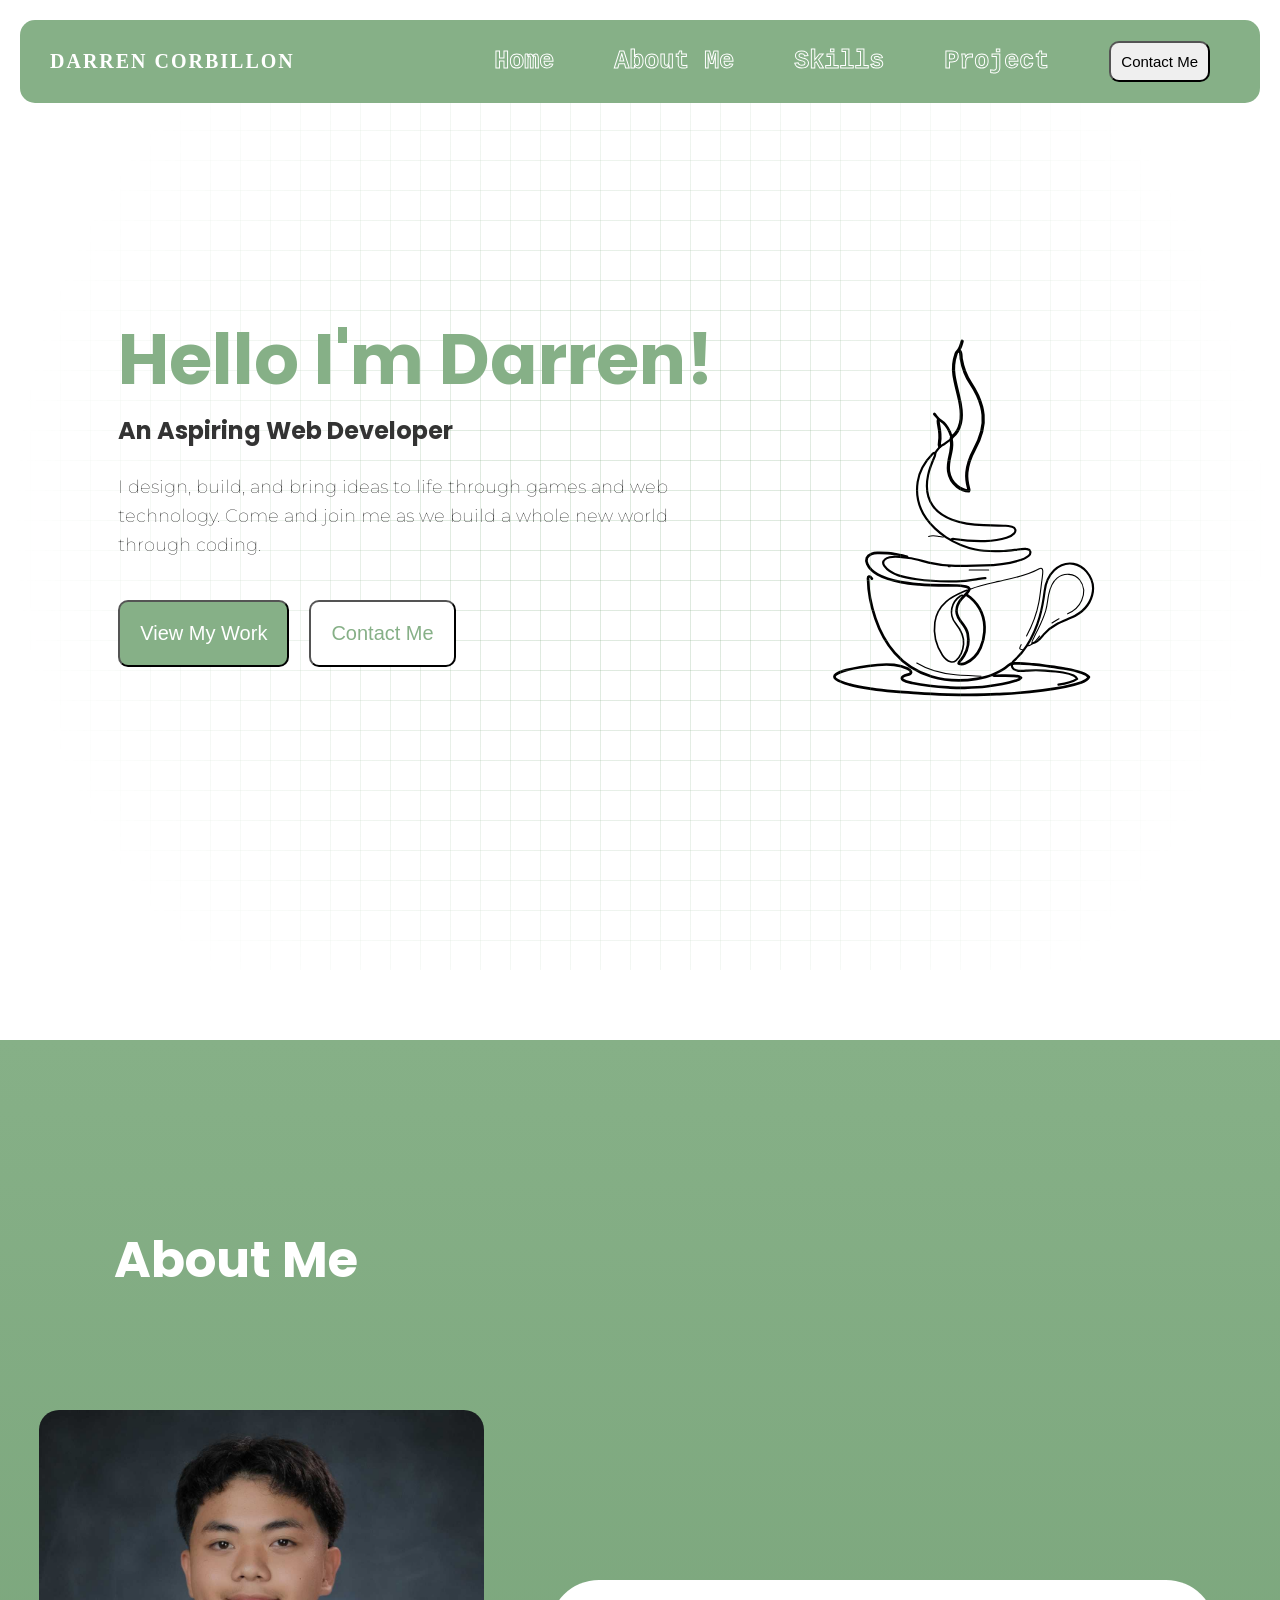
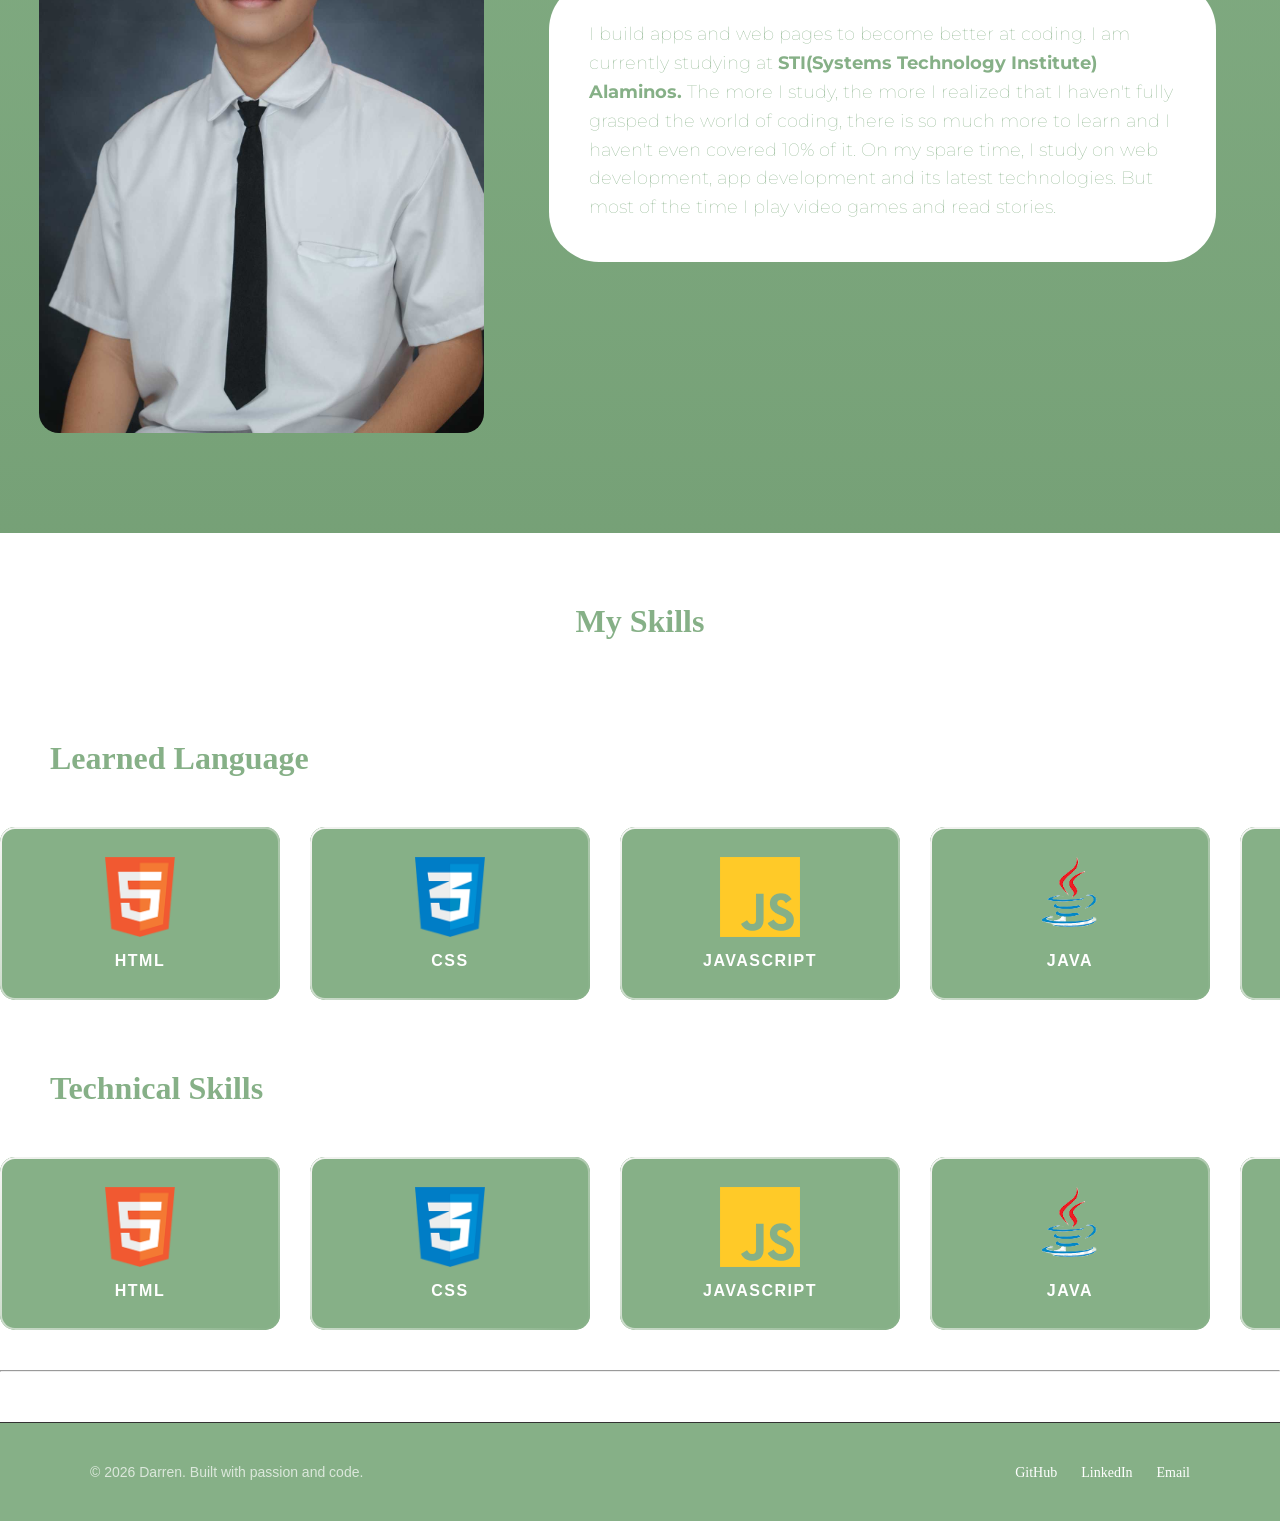
<file: index.html>
<!DOCTYPE html>
<html lang="en">
<head>
    <meta charset="UTF-8">
    <meta name="viewport" content="width=device-width, initial-scale=1.0">
    <link rel="stylesheet" href="styles.css">
    <link rel="stylesheet" href="animation.css"
    <link href="https://fonts.googleapis.com/css2?family=Poppins:wght@400;500;700&display=swap" rel="stylesheet">
    <link href="https://fonts.googleapis.com/css2?family=Montserrat:wght@300;400;700&family=Poppins:wght@400;500;700&display=swap" rel="stylesheet">
    <title>Corbillon_Portfolio</title>
</head>
<body>
    
    <div class="nav">
        <div class="logo">DARREN CORBILLON</div>
        <ul>
            <li><a class="active" href="#home"> Home</a></li>
            <li><a class="active" href="#about">About Me</a></li>
            <li><a class="active" href="#skill">Skills</a></li>
            <li><a class="active" href="#project">Project</a></li>
            <li><button class="Cbutton" href="#Contact">Contact Me</button></li>
        </ul>
    </div>
    
    <div id="home">
    <div class="hero_section">      
        <div class="hero_content"> 
            <h1>Hello I'm Darren!</h1>
            <h2>An Aspiring Web Developer</h2>
            <h3>I design, build, and bring ideas to life through games and web technology. Come and join me as we build a whole new world through coding.</h3>
            
            <div class="hero_buttons">
                <button id="view_button">View My Work</button>
                <button id="contact_button">Contact Me</button>
                </div>
        </div> 

        <div class="hero_image" ><img src="assets/Logo/Coffee.svg" alt="kape">
            </div>
    </div> 
</div>

    <div id="about">
            <h1>About Me</h1>
            <img id="pogi" src="assets/me.JPG" alt="bg_icon">  
            <h3>I build apps and web pages to become better at coding. I am currently studying at <strong>STI(Systems Technology Institute) Alaminos.</strong>
                  The more I study, the more I realized that I haven't fully grasped the world of coding,
                  there is so much more to learn and I haven't even covered 10% of it.
                  On my spare time, I study on web development, app development and its latest technologies. But most of the time I play video games and read stories.</h3>  
    </div>

<div class="skills">
    <div class="langH1">
        <h1>My Skills</h1>
    </div>
    
    <div class="skills_container">
        <div><h1>Learned Language</h1></div>

        <div class="slider-lang">
            <div class="lang_grid" id="skillTrack">
                <div class="skill-card">
                    <img src="assets/Logo/HTML.png" alt="HTML">
                    <span>HTML</span>
                </div>
                <div class="skill-card">
                    <img src="assets/Logo/CSS.png" alt="CSS">
                    <span>CSS</span>
                </div>
                <div class="skill-card">
                    <img src="assets/Logo/JAVASCRIPT.png" alt="JavaScript">
                    <span>JAVASCRIPT</span>
                </div>
                <div class="skill-card">
                    <img src="assets/Logo/Java.png" alt="Java">
                    <span>JAVA</span>
                </div>
                <div class="skill-card">
                    <img src="assets/Logo/Csharp.png" alt="C#">
                    <span>C#</span>
                </div>
                <div class="skill-card">
                    <img src="assets/Logo/GODOT.png" alt="Godot">
                    <span>GODOT</span>
                </div>
                <div class="skill-card">
                    <img src="assets/Logo/SQL.png" alt="SQL">
                    <span>SQL</span>
                </div>


                 <div class="skill-card">
                    <img src="assets/Logo/HTML.png" alt="HTML">
                    <span>HTML</span>
                </div>
                <div class="skill-card">
                    <img src="assets/Logo/CSS.png" alt="CSS">
                    <span>CSS</span>
                </div>
                <div class="skill-card">
                    <img src="assets/Logo/JAVASCRIPT.png" alt="JavaScript">
                    <span>JAVASCRIPT</span>
                </div>
                <div class="skill-card">
                    <img src="assets/Logo/Java.png" alt="Java">
                    <span>JAVA</span>
                </div>
                <div class="skill-card">
                    <img src="assets/Logo/Csharp.png" alt="C#">
                    <span>C#</span>
                </div>
                <div class="skill-card">
                    <img src="assets/Logo/GODOT.png" alt="Godot">
                    <span>GODOT</span>
                </div>
                <div class="skill-card">
                    <img src="assets/Logo/SQL.png" alt="SQL">
                    <span>SQL</span>
                </div>
            </div>
        </div>

        <div><h1>Technical Skills</h1></div>

         <div class="slider-tech">
        <div class="tech_grid" id="skillTrack">
            <div class="skill-card">
                    <img src="assets/Logo/HTML.png" alt="HTML">
                    <span>HTML</span>
                </div>
                <div class="skill-card">
                    <img src="assets/Logo/CSS.png" alt="CSS">
                    <span>CSS</span>
                </div>
                <div class="skill-card">
                    <img src="assets/Logo/JAVASCRIPT.png" alt="JavaScript">
                    <span>JAVASCRIPT</span>
                </div>
                <div class="skill-card">
                    <img src="assets/Logo/Java.png" alt="Java">
                    <span>JAVA</span>
                </div>
                <div class="skill-card">
                    <img src="assets/Logo/Csharp.png" alt="C#">
                    <span>C#</span>
                </div>
                <div class="skill-card">
                    <img src="assets/Logo/GODOT.png" alt="Godot">
                    <span>GODOT</span>
                </div>
                <div class="skill-card">
                    <img src="assets/Logo/SQL.png" alt="SQL">
                    <span>SQL</span>
                </div>


                 <div class="skill-card">
                    <img src="assets/Logo/HTML.png" alt="HTML">
                    <span>HTML</span>
                </div>
                <div class="skill-card">
                    <img src="assets/Logo/CSS.png" alt="CSS">
                    <span>CSS</span>
                </div>
                <div class="skill-card">
                    <img src="assets/Logo/JAVASCRIPT.png" alt="JavaScript">
                    <span>JAVASCRIPT</span>
                </div>
                <div class="skill-card">
                    <img src="assets/Logo/Java.png" alt="Java">
                    <span>JAVA</span>
                </div>
                <div class="skill-card">
                    <img src="assets/Logo/Csharp.png" alt="C#">
                    <span>C#</span>
                </div>
                <div class="skill-card">
                    <img src="assets/Logo/GODOT.png" alt="Godot">
                    <span>GODOT</span>
                </div>
                <div class="skill-card">
                    <img src="assets/Logo/SQL.png" alt="SQL">
                    <span>SQL</span>
                </div>
        </div>
      </div>
    </div>

</div>

    <hr>

    <footer class="main-footer">
    <div class="footer-content">
        <p>&copy; 2026 Darren. Built with passion and code.</p>
        <div class="social-links">
            <a href="#">GitHub</a>
            <a href="#">LinkedIn</a>
            <a href="#">Email</a>
        </div>
    </div>
</footer>

<script src="script.js"></script>
</body>
</html>
</file>
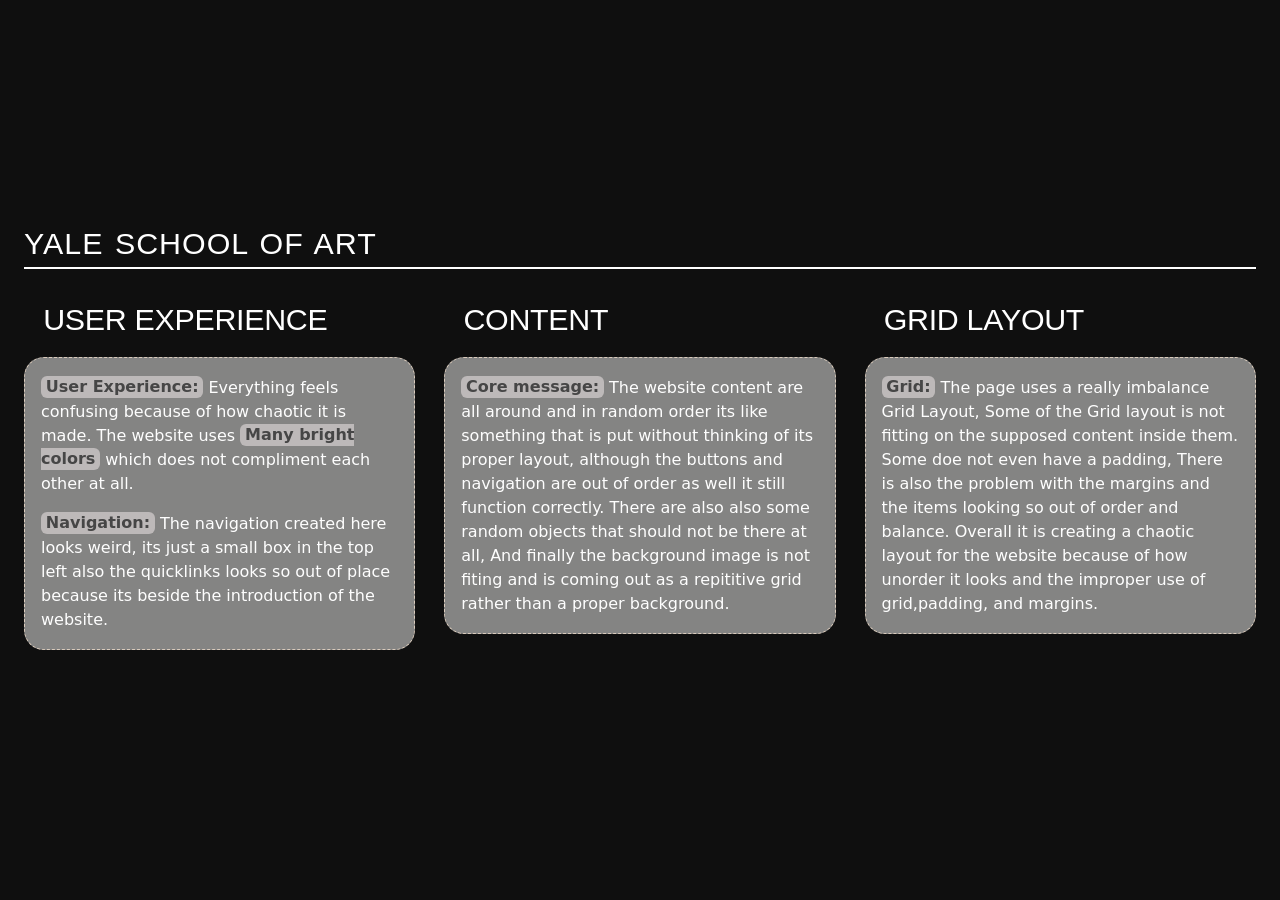
<file: assignment/index.html>
<!DOCTYPE html>
<html lang="en">
<head>
    <meta charset="UTF-8">
    <meta name="viewport" content="width=device-width, initial-scale=1.0">
    <title>04 Activity 1 · grid columns · yale.arrgen observation</title>
    <style>
        * {
            margin: 0;
            padding: 0;
            box-sizing: border-box;
        }

        body {
            background: #0f0f0f;   
            font-family: 'Segoe UI', Roboto, system-ui, -apple-system, BlinkMacSystemFont, 'Helvetica Neue', sans-serif;
            line-height: 1.5;
            color: #f7f7f7;
            padding: 2.5rem 1.5rem;
            min-height: 100vh;
            display: flex;
            flex-direction: column;
            justify-content: center;
            align-items: center;
        }

        .page-header {
            margin-bottom: 2rem;
            border-bottom: 2px solid #ffffff;  
            display: flex;
            align-items: baseline;
            justify-content: space-between;
            flex-wrap: wrap;
        }
        .page-header h1 {
            font-weight: 500;
            font-size: 1.9rem;
            letter-spacing: 1px;
            color: #ffffff;
            text-transform: uppercase;
            font-family: 'Inter', 'Segoe UI', sans-serif;
            word-spacing: 2px;
        }
        
        .page-header .site-ref {
            font-size: 0.9rem;
            background: #e8dfd3;
            padding: 0.3rem 1rem;
            border-radius: 40px;
            color: #ffffff;
            border: 1px solid #cbb295;
        }
        .page-header .site-ref strong {
            font-weight: 600;
            letter-spacing: 0.3px;
        }

        .grid-columns {
            display: grid;
            grid-template-columns: repeat(3, 1fr);
            gap: 1.8rem;
            margin: 1.5rem 0 0.8rem 0;
        }

        .column-header {
            font-size: 1.9rem;
            font-weight: 420;
            letter-spacing: -0.01em;
           
            padding-left: 1.2rem;
            margin-top: 0;
            margin-bottom: 1.25rem;
            line-height: 1.2;
            text-transform: uppercase;
            font-family: 'Quicksand', 'Segoe UI', sans-serif;
            color: #ffffff;
            word-break: break-word;
        }
       
        .observation-text {
            font-size: 1rem;
            color: #fefefe;
            background: rgba(250, 249, 248, 0.5);
            padding: 1.1rem 1rem;
            border-radius: 20px;
            margin-bottom: 1rem;
            border: 1px dashed #dacbbc;
            flex: 1;
        }

        .observation-text p {
            margin-bottom: 1rem;
        }

        .observation-text p:last-child {
            margin-bottom: 0;
        }

        .observation-text strong {
            color: #464646;
            font-weight: 550;
            background: #bdb9b9;
            padding: 0.08rem 0.3rem;
            border-radius: 6px;
        }

    </style>
</head>
<body>
<div class="container">
    <div class="page-header">
        <h1>YALE SCHOOL OF ART</h1>
    </div>

    
    <div class="grid-columns">
        
        <div class="column-card">
            <div class="column-header">User Experience</div>
            <div class="observation-text">
                <p><strong>User Experience:</strong> Everything feels confusing because of how chaotic it is made. The website uses 
                    <strong>Many bright colors</strong> which does not compliment each other at all.</p>
                <p><strong>Navigation:</strong> The navigation created here looks weird, its just a small box in the top left also the quicklinks looks so out of place 
                    because its beside the introduction of the website.</p>
            </div>
        </div>
        

        <div class="column-card">
            <div class="column-header">Content</div>
            <div class="observation-text">
                <p><strong>Core message:</strong> The website content are all around and in random order its like something that is put without thinking of its proper layout, 
                    although the buttons and navigation are out of order as well it still function correctly. There are also also some random objects that should not be there at all, 
                    And finally the background image is not fiting and is coming out as a repititive grid rather than a proper background.</p>       
            </div>
        </div>

        <div class="column-card">
            <div class="column-header">Grid Layout</div>
            <div class="observation-text">
                <p><strong>Grid:</strong> The page uses a really imbalance Grid Layout, Some of the Grid layout is not fitting on the supposed content inside them. 
                    Some doe not even have a padding, There is also the problem with the margins and the items looking so out of order and balance. 
                    Overall it is creating a chaotic layout for the website because of how unorder it looks and the improper use of grid,padding, and margins.</p>
            </div>
        </div>
    </div>
</div>
</body>
</html>
</file>
<file: styles.css>
*{
    box-sizing: border-box; /* --- Nag aalign nung pinaka content--- */
    margin: 0;
    padding: 0;
}

body {
    background:(white); 
}

/*======================*/
/* --- Nav Section --- */
/*======================*/
.nav {
    background-color: #86B087; /* --- Kulay ng background ng navbar --- */
    display: grid; /* --- Nag dedecide ng pag ka alllignment ng mga link--- */
    grid-template-columns: 1fr auto auto;
    justify-content: flex-end; /* --- Nag pwesto sa center ng mga link--- */
    padding: 20px;

    position: fixed;     /* Pinapanatili ang nav sa screen kahit mag-scroll */
    top: 20px;           /* Space sa taas */
    left: 20px;          /* Space sa kaliwa */
    right: 20px;         /* Space sa kanan */
    border-radius: 15px; /* Pinapabilog ang kanto */
    z-index: 1000;       /* Sinisiguro na laging nasa ibabaw ng ibang elements ang nav */
    transition: all 0.4s ease-in-out; /* Ito ang nagpapasmooth ng animation */
}

    .logo {
        font-style: monospace;
        font-weight: bold;
        font-size: 20px;
        color: white;
        letter-spacing: 2px;
        padding: 10px;
    }

    ul {
        display: grid;
        grid-auto-flow: column; /* Pinipilit ang mga items na mag-align nang pahalang (horizontal) */
        align-items: center;    /* Pantay ang alignment sa taas at baba */
        gap: 30px;              /* Ito ang magsisiguro na pantay-pantay ang space sa bawat isa */
        list-style: none;
    }

    ul li {
        margin-right: 30px; 
    }

        ul li a {
            text-decoration: none; /* --- Nag tangal ng underline sa mga nav items--- */
            font-size: 25px;
            font-weight: bold;
            color: transparent; /* --- para walang kulay yung gitna ng letra--- */
            font-family: monospace;
            -webkit-text-stroke: 1px white; /* --- Nag lagay ng white line sa hollow font--- */   
        }

        ul li a:hover {
            color: white; /* Mapupuno ng puting kulay ang loob pag naka-hover */
            -webkit-text-stroke: 0px; /* Tatanggalin ang stroke para malinis tingnan */
        }

    .Cbutton{
        justify-content: flex-end;
        font-size: 15px;
        padding: 10px;
        border-radius: 10px;  
    }



/*======================*/
/* --- Hero Section --- */
/*======================*/
#home {
    height: 100vh;
    width: 100%;
    display: flex;
    justify-content: center;
    align-items: center;
    position: relative;
    background-color:white;/*  #f9fbf9;  */
    overflow: hidden;
    margin: 70px auto 70px auto;
}

    /* Gagawa tayo ng pseudo-element para sa grid para ma-mask natin ito nang hindi nadadamay ang text */
    #home::before {
        content: "";
        position: absolute;
        top: 0;
        left: 0;
        right: 0;
        bottom: 0;
    
        /* Ang iyong grid lines */
        background-image: 
            linear-gradient(#86B08744 1px, transparent 1px), 
            linear-gradient(90deg, #86B08744 1px, transparent 1px);
        background-size: 30px 30px;

        /* ETO ANG MAGIC: Radial Mask */
        /* Ang 'circle' ay malinaw sa gitna (black) at transparent sa gilid */
        -webkit-mask-image: radial-gradient(circle, black 20%, transparent 80%);
        mask-image: radial-gradient(circle, black 20%, transparent 80%);
    
        pointer-events: none; /* Para ma-click pa rin ang mga buttons sa harap */
    }

.hero_section {
    display: grid; 
    grid-template-columns: 1.2fr 0.8fr; /* Hahatiin sa dalawang column; mas malapad ang kaliwa para sa text */
    gap: 50px;
}

    .hero_content {
        text-align: left; /* Nililipat ang lahat ng text sa kaliwang bahagi */
        z-index: 2; /* Sinisiguro na nasa ibabaw ang text ng background grid lines */
    }

  

    .hero_content h1 {
        font-family: 'Poppins', sans-serif; /* Ginawang Poppins ang font family */
        font-size: clamp(40px, 6vw, 70px); /* Responsive size para magmukhang bold at malaki */
        color: #86B087; 
        line-height: 1.1; /* Pinagdidikit ang mga linya para sa modernong look */
        margin-bottom: 15px; /* Space sa pagitan ng h1 at h2 */     
    }

    .hero_content h2 {
        font-family: 'Poppins', sans-serif; /* Ginawang Poppins ang font family */
        font-size: 24px; /* Saktong laki para sa sub-headline */
        color: #333; 
        margin-bottom: 25px; /* Space bago ang iyong paragraph (h3) */       
    }
    .hero_content h3 {
        font-family: 'Montserrat', sans-serif;
        font-size: 18px;
        max-width: 550px; /* Pinipigilan ang paragraph na humaba nang masyado pakanan */
        line-height: 1.6; /* Dinadagdagan ang space sa pagitan ng lines para madaling basahin */
        margin-bottom: 40px;
        font-weight: lighter;
        text-align: left;
    }
    
    .hero_buttons{
        display: flex; /* Flexbox pa rin dito para magkatabi ang mga buttons */
        gap: 20px; /* Space sa pagitan ng mga buttons */
    }
    
        .hero_buttons #view_button {
            background-color: #86B087;
            color: white;   
            font-size: 20px;   
            border-radius: 10px;
            padding: 20px;
            transition: all .8s ease-in-out; /* Ito ang nagpapasmooth ng animation */
        }

            .hero_buttons #view_button:hover {
                background-color: white;
                color: #86B087;
            }

        .hero_buttons #contact_button {
            background-color: white;
            color: #86B087;   
            font-size: 20px;   
            border-radius: 10px;
            padding: 20px;
            transition: all 0.8s ease-in-out; /* Ito ang nagpapasmooth ng animation */        
        }
            .hero_buttons #contact_button:hover {
                background-color: #86B087;
                color: white;
            }
    

    /* Container ng Image */
        .hero_image {
            display: flex;
            justify-content: center;
            align-items: center;
        }       







/*==========================*/
/* --- About me Section --- */
/*==========================*/
#about {
    background: linear-gradient(#86B087, #265526) ;
    display: grid; /* Nilipat sa Grid gaya ng request mo */
    /* Dito natin idinedetalye ang "mapa" ng layout mo */
    grid-template-areas: 
        "header header"  /* Ang h1 ay nasa taas at sakop ang dalawang columns */
        "image  text";    /* Ang image ay nasa kaliwa, ang text ay nasa kanan */
    grid-template-columns: 1fr 1.5fr; /* Mas malapad nang konti ang space para sa text */
    gap: 40px; 
    background-size: 600% 600%;
    padding: 100px 5% 100px 5%; /* Ginawa nating percentage ang padding sa gilid para mas flexible */
    margin: 70px auto;
    align-items: center; /* Para pantay ang gitna ng image at text box */
    animation: bg 3s ease infinite;
}

    #about h1 {
        grid-area: header; /* Itinatalaga ang h1 sa 'header' area */
        line-height: 1.6;
        font-family: 'Poppins', sans-serif;
        padding: 0 0 20px 0; /* Inalis ang sobrang padding para hindi lumayo sa image */
        font-size: 50px;
        margin: 80px 80px 50px 50px;
        color: white;
        width: max-content;
    }

    #pogi {
        grid-area: image; /* Itinatalaga ang image sa 'image' area */
        width: 100%;
        height: auto;
        margin-right: 50px;
        border-radius: 20px;
        justify-self: center; /* Pinapagitna ang image sa sarili niyang column */
        animation: breath 10s ease-in-out infinite alternate;
    }

    #about h3 {
        grid-area: text; /* Itinatalaga ang text box sa 'text' area */
        font-family: 'Montserrat', sans-serif;
        padding: 40px; /* Binawasan nang konti ang padding para mas compact */
        font-size: 18px; /* Bahagyang in-adjust para sa readability */
        font-weight: lighter;
        background-color: white;
        color: #86B087;
        border-radius: 50px;
        line-height: 1.6;
        margin: 0;
        transition: all 0.8s ease-in;
    }

        #about h3 strong {
            font-weight: bold;
        }

       



/*==========================*/
/* --- Language Card --- */
/*==========================*/

.skills .langH1 {
    width: max-content;
    color: #86B087;
    margin-left: auto;
    margin-right: auto;
    margin-bottom: 30px; 
}

.skills_container h1 {
    color: #86B087;
    margin-left: 50px;
    margin-right: auto;
    margin-bottom: 30px;
    margin-top: 50px;
}
/*==========================*/
/* --- Language Card --- */
/*==========================*/

/* I-modify natin ang container para walang padding sa gilid at sagad sa screen */
.skills_container {
    padding: 20px 0; /* Tinanggal ang padding sa left at right */
    width: 100%;
    max-width: 100%; /* Pinalitan ang 1200px para sumagad sa screen */
    margin: 0 auto;
}

/* --- CARD DESIGN (LALAKIHAN NATING SIZE) --- */
.skill-card {
    position: relative;
    display: flex;
    flex-direction: column;
    align-items: center;
    justify-content: center;
    
    /* MODIFIED: Mas malaking size at padding */
    padding: 30px 20px; 
    background-color: #86B087; 
    border-radius: 15px; /* Bahagyang mas malaki ang pagka-bilog */
    transition: transform 0.4s ease, background-color 0.4s ease;
    
    /* MODIFIED: Mas malaking width para siksik ang screen */
    min-width: 280px; 
    flex-shrink: 0;
}

/* Gradient border - No changes needed */
.skill-card::before {
    content: "";
    position: absolute;
    inset: 0;
    border-radius: 15px; /* Match standard border radius */
    padding: 2px; 
    background: linear-gradient(135deg, #f7f6f5, #86B087); 
    -webkit-mask: linear-gradient(#fff 0 0) content-box, linear-gradient(#fff 0 0);
    -webkit-mask-composite: xor;
    mask-composite: exclude;
    pointer-events: none;
}

/* MODIFIED: Lalakihan natin ang icons */
.skill-card img {
    width: 80px;
    height: 80px;
    object-fit: contain;
    margin-bottom: 15px;
}

.skill-card span {
    font-family: 'Roboto', sans-serif;
    /* MODIFIED: Mas malaking font size */
    font-size: 16px; 
    font-weight: bold;
    letter-spacing: 1.5px;
    color: #ffffff;
    text-transform: uppercase;
}

.skill-card:hover {
    background-color: #bedbbf;
    transform: scale(1.05); /* Binabaan nang kaunti ang scale para sa mas malaking cards */
}













.main-footer {
    background-color:#86B087; 
    color: #ffffff;
    padding: 40px 20px;
    margin-top: 50px;
    border-top: 1px solid #333; 
}

.footer-content {
    max-width: 1100px;
    margin: 0 auto;
    display: flex;
    justify-content: space-between;
    align-items: center;
    flex-wrap: wrap;
    gap: 20px;
}

.footer-content p {
    font-family: 'Roboto', sans-serif;
    font-size: 14px;
    opacity: 0.7;
}

.social-links a {
    color: #ffffff;
    text-decoration: none;
    margin-left: 20px;
    font-size: 14px;
    transition: color 0.3s ease;
}

.social-links a:hover {
    color: #64ffda;
}



/* --- Animations --- */
@keyframes breath {
    0% { transform: scale(1); }
    50% { transform: scale(1.1); }
}
/* ---Dito yung nag sasabi kung ano yung magiging transition or yung pagkawala ng space ng nav pag ka scroll --- */
.nav.scrolled {
    top: 0;
    left: 0;
    right: 0;
    border-radius: 0;
}


/* --- --- */
</file>
